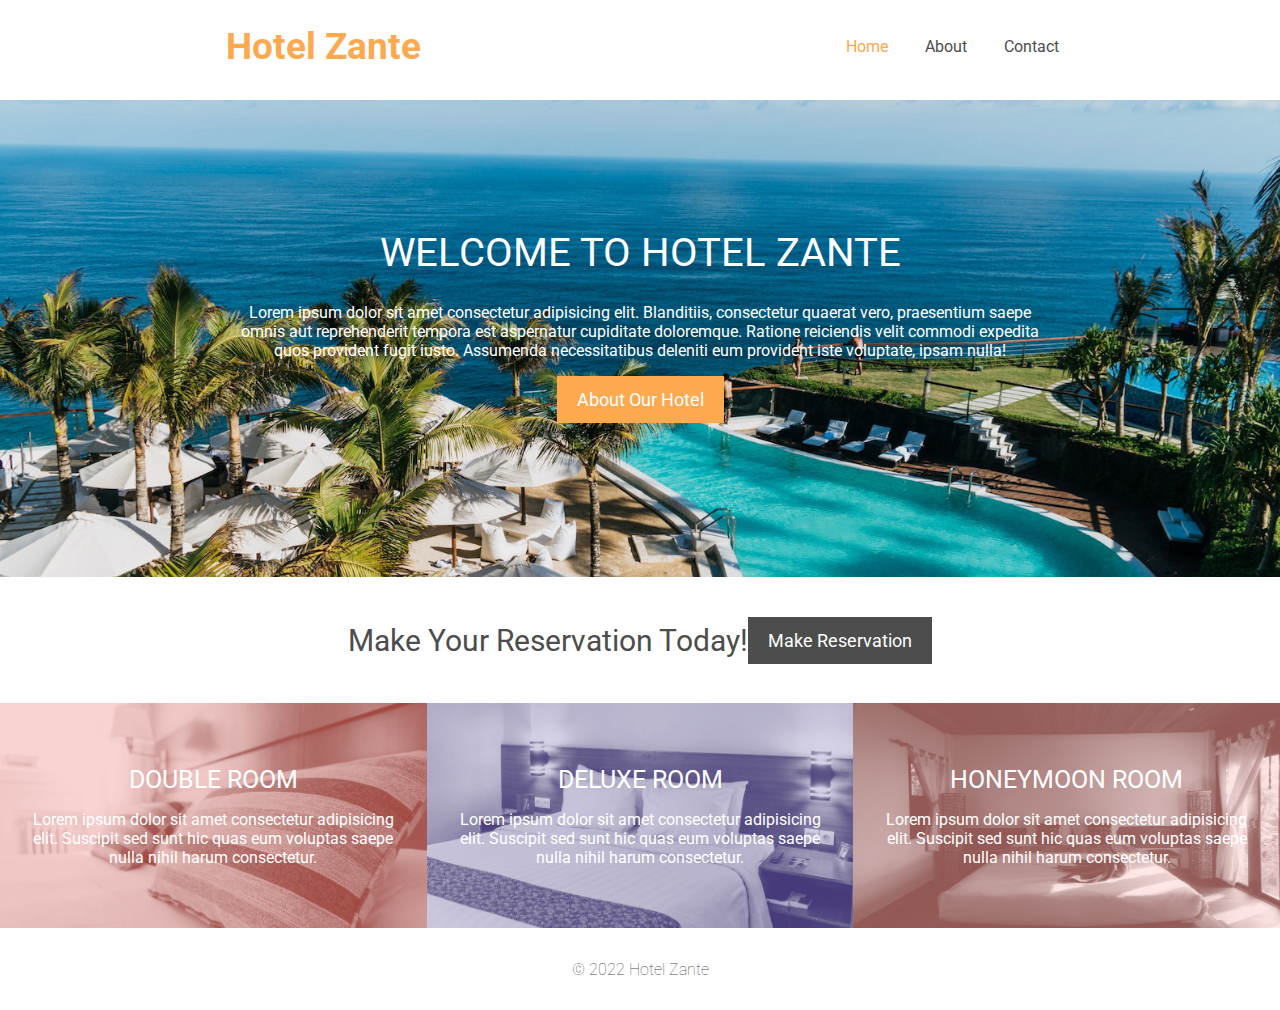
<file: index.html>
<!DOCTYPE html>
<html>
    <head>
        <link rel="preconnect" href="https://fonts.gstatic.com">
        <link href="https://fonts.googleapis.com/css2?family=Roboto:wght@300;700&display=swap" rel="stylesheet">
        <link rel="stylesheet" href="./style.css">
        <title>Hotel Zante</title>
    </head>
    <body>
        <header>
            <h1 class="headTitle">
                Hotel Zante
            </h1>
            <div class="headNav">
                <nav class="navButtom">
                    <a id="buttomheaderHome" href="./index.html" >Home</a>
                    <a id="buttomheaderAbout" href="./about.html" >About</a>
                    <a id="buttomheaderContact" href="./contact.html" >Contact</a>
                </nav>
            </div> 
        </header>
        <section class="welcomeHotel">
            <!-- <img class="welcomeHotelBackImage" src="./img/showcase.jpg" alt="imagen de base para la bienvenida del hotel"> -->
            <article class="infoWelcomeHotel">
                <h1 class="titleWelcomeHotel">WELCOME TO HOTEL ZANTE</h1> 
                <p>Lorem ipsum dolor sit amet consectetur adipisicing elit. Blanditiis, consectetur quaerat vero, praesentium saepe omnis aut reprehenderit tempora est aspernatur cupiditate doloremque. Ratione reiciendis velit commodi expedita quos provident fugit iusto. Assumenda necessitatibus deleniti eum provident iste voluptate, ipsam nulla!</p>
                <a id="buttomWelcomeHotel" href="./about.html">About Our Hotel</a>
            </article>
        </section>   
        <section class="makeReservation">
            <div class="textMakeReservation">
            <h1 >Make Your Reservation Today!</h1>
            </div>
            <a id="buttomMakeReservation" href="./contact.html">Make Reservation</a>
        </section>
        <section class="diferentTipsOfRooms">
            <div class="roomsInfoDOUBLE">
                <!-- <img src="./img/feature-1.jpg" alt="imagen de base para DOUBLE ROOM"> -->
                <h1 class="roomstitle">DOUBLE ROOM</h1>
                <p>Lorem ipsum dolor sit amet consectetur adipisicing elit. Suscipit sed sunt hic quas eum voluptas saepe nulla nihil harum consectetur.</p>
            </div>
            <div class="roomsInfoDELUXE">
                <!-- <img src="./img/feature-2.jpg" alt="imagen de base para DELUXE ROOM"> -->
                <h1 class="roomstitle">DELUXE ROOM</h1>
                <p>Lorem ipsum dolor sit amet consectetur adipisicing elit. Suscipit sed sunt hic quas eum voluptas saepe nulla nihil harum consectetur.</p>
            </div>
            <div class="roomsInfoHONEYMOON">
                <!-- <img src="./img/feature-3.jpg" alt="imagen de base para HONEYMOON ROOM"> -->
                <h1 class="roomstitle">HONEYMOON ROOM</h1>
                <p>Lorem ipsum dolor sit amet consectetur adipisicing elit. Suscipit sed sunt hic quas eum voluptas saepe nulla nihil harum consectetur.</p>
            </div>
        </section>
        <footer>
            <p>© 2022 Hotel Zante</p>
        </footer>
    </body>
</html>
</file>
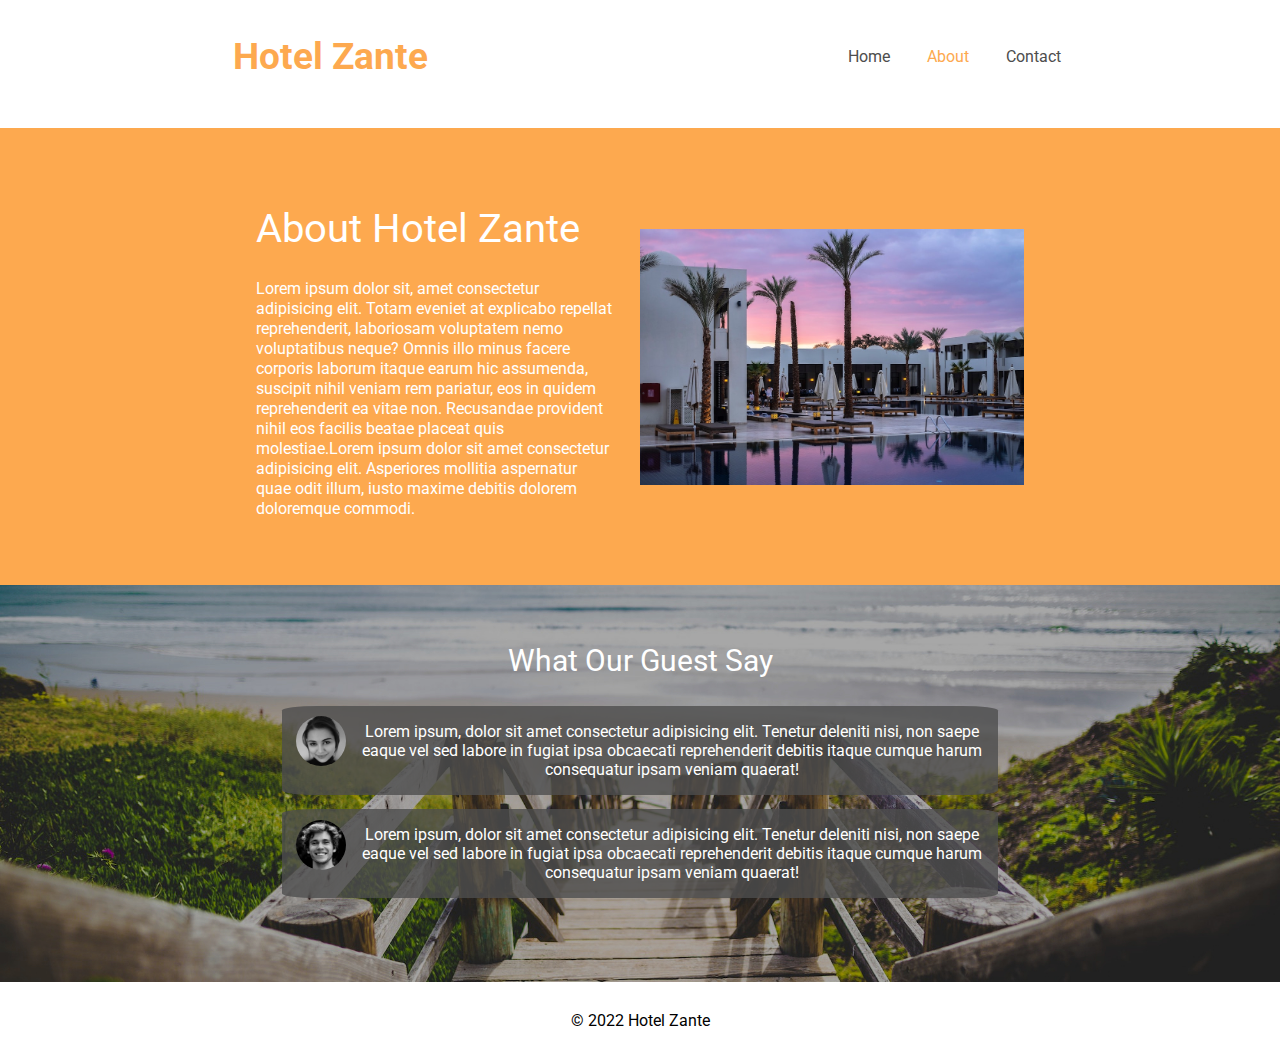
<file: about.html>
<!DOCTYPE html>
<html>
    <head>
        <link rel="preconnect" href="https://fonts.gstatic.com">
        <link href="https://fonts.googleapis.com/css2?family=Roboto:wght@300;700&display=swap" rel="stylesheet">
        <link rel="stylesheet" href="./about-style.css">
        <title>Hotel Zante</title>
    </head>
    <body>
        <header>
            <h1 class="headTitle">
                Hotel Zante
            </h1>
            <div class="headNav">
                <nav class="navButtom">
                    <a id="homeButtom" href="./index.html">Home</a>
                    <a id="aboutButtom" href="./about.html">About</a>
                    <a id="contactButtom" href="./contact.html">Contact</a>
                </nav>
            </div> 
        </header>
        <div class="aboutHotel">
            <div class="aboutHotelInfo">
                <h1 class="aboutHotelTitle">About Hotel Zante</h1>
                <p class="aboutHotelText">Lorem ipsum dolor sit, amet consectetur adipisicing elit. Totam eveniet at explicabo repellat reprehenderit, laboriosam voluptatem nemo voluptatibus neque? Omnis illo minus facere corporis laborum itaque earum hic assumenda, suscipit nihil veniam rem pariatur, eos in quidem reprehenderit ea vitae non. Recusandae provident nihil eos facilis beatae placeat quis molestiae.Lorem ipsum dolor sit amet consectetur adipisicing elit. Asperiores mollitia aspernatur quae odit illum, iusto maxime debitis dolorem doloremque commodi.</p>
            </div>
            <img class="aboutHotelImage" src="./img/about.jpg" alt="imagen que esta al lado de abouthotelinfo">
        </div>
        <div class="whatOurGuestSay">
            <!-- <img src="./img/testimonials.jpg" alt="imagen de fondo que despues la pondre en css"> -->
            <h1 class="whatOurGuestSayTitle">What Our Guest Say</h1>
            <div class="testimonialsBoxes">
                <img class="testimonialphoto" src="./img/testimonial-1.jpg" alt="imagen de la primera que da su opinion sobre el hotel">
                <p>Lorem ipsum, dolor sit amet consectetur adipisicing elit. Tenetur deleniti nisi, non saepe eaque vel sed labore in fugiat ipsa obcaecati reprehenderit debitis itaque cumque harum consequatur ipsam veniam quaerat!</p>
            </div>
            <div class="testimonialsBoxes">
                <img class="testimonialphoto" src="./img/testimonial-2.jpg" alt="imagen de la segunda que da su opinion sobre el hotel">
                <p>Lorem ipsum, dolor sit amet consectetur adipisicing elit. Tenetur deleniti nisi, non saepe eaque vel sed labore in fugiat ipsa obcaecati reprehenderit debitis itaque cumque harum consequatur ipsam veniam quaerat!</p>
            </div>
        </div>
        <footer>
            <p>© 2022 Hotel Zante</p>
        </footer>
    </body>
</html>
</file>
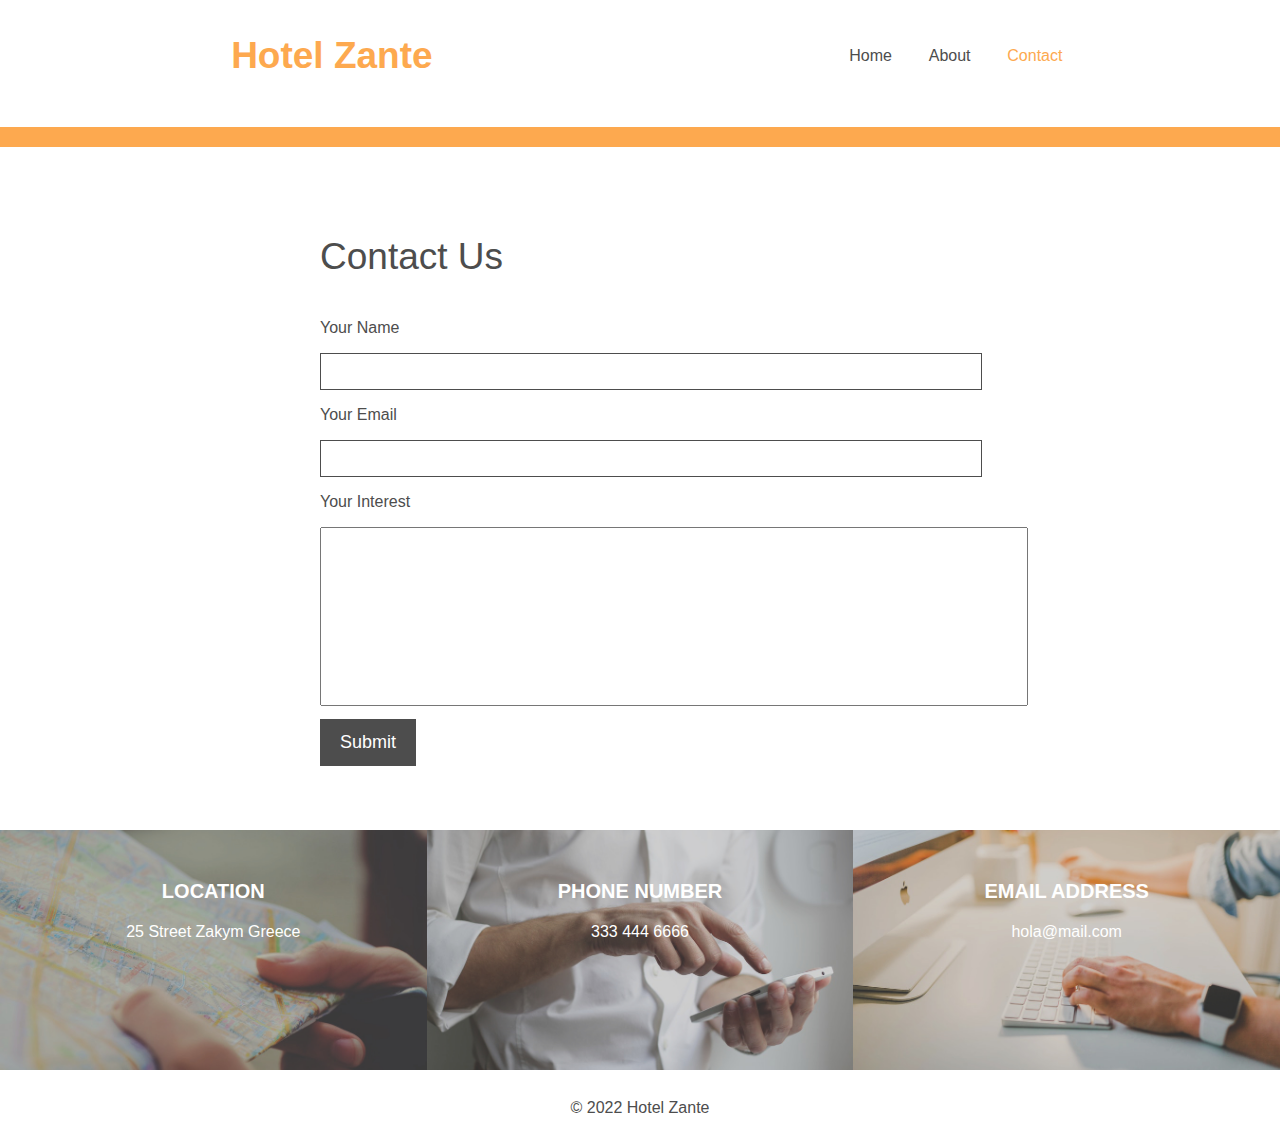
<file: contact.html>
<!DOCTYPE html>
<html>
    <head>
        <link rel="stylesheet" href="./contact-style.css">
        <title>Hotel Zante</title>
    </head>
    <body>
        <header>
            <h1 class="headTitle">
                Hotel Zante
            </h1>
            <div class="headNav">
                <nav class="navButtom">
                    <a id="homeButtom" href="./index.html">Home</a>
                    <a id="aboutButtom" href="./about.html">About</a>
                    <a id="contactButtom" href="./contact.html">Contact</a>
                </nav>
            </div> 
        </header>
        <hr></hr>
        <div class="contactUs">
            <h1 class="contactUsTitle">Contact Us</h1>
            <div class="personalQuestions">
               <div>
                    <p>Your Name</p>
                    <input class="answerBox1and2" type="text">
                </div>
                <div>
                    <p>Your Email</p>
                    <input class="answerBox1and2" type="text">
                </div>
                <div>
                    <p>Your Interest</p>
                    <input class="answerBox3" type="text">
                </div>
            </div>
            <div class="buttonsubmit">Submit</div>
        </div>
        <div class="moreInfo">
            <div class="location">
                <!-- <img src="./img/contact-feature-1.jpg" alt="primera imagen de base que despues cambiare a css"> -->
                <p class="moreInfoTitle">LOCATION</p>
                <p class="moreInfoText">25 Street Zakym Greece</p>
            </div>
            <div class="PhomeNumber">
                <!-- <img src="./img/contact-feature-2.jpg" alt="primera imagen de base que despues cambiare a css"> -->
                <p class="moreInfoTitle">PHONE NUMBER</p>
                <p class="moreInfoText">333 444 6666</p>
            </div>
            <div class="EmailAddress">
                <!-- <img src="./img/contact-feature-3.jpg" alt="primera imagen de base que despues cambiare a css"> -->
                <p class="moreInfoTitle">EMAIL ADDRESS</p>
                <p class="moreInfoText">hola@mail.com</p>
            </div>
        </div>
        <footer>
            <p>© 2022 Hotel Zante</p>
        </footer>
    </body>
</html>
</file>
<file: style.css>
body {
    display: flex;
    flex-direction: column;
    margin: unset;
}
*{
    font-family: 'Roboto', sans-serif;
}
header {
    display: flex;
    justify-content: space-around;
    margin: 0% 0% 0.6% 1.8%;
    align-items: center;
}
.headNav {
    font-size: 18px;
    text-align: center;
    color: black;
    text-decoration: none;
}
.headTitle {
    color: #fda94f;
    font-size: 37px;
    cursor: pointer;
}
.navButtom a {
    color: #4d4d4d;
    text-decoration: none;
    font-size: 16px;
}
.navButtom {
    display: flex;
    justify-content: space-around;
    width: 250px;
}
#buttomheaderHome {
    color: #fda94f;
}
.navButtom a:hover {
    color: #fda94f;
}
.welcomeHotel {
    background: url(./img/showcase.jpg);
    background-repeat: no-repeat;
    background-position: center;
    background-size: cover;
    text-align: center;
    padding: 8% 14% 12% 14%;
    box-sizing: border-box;
}
p {
    color: white;
    font-size: 16px;
    padding: 0% 6%;
}
.titleWelcomeHotel {
    color: white;
    font-size: 40px;
    font-weight: unset;
}
#buttomWelcomeHotel {
    background: #fda94f;   
    text-decoration: none;
    display: inline-block;
    font-size: 18px;
    color: white;
    padding: 13px 20px;
    border: none;
    cursor: pointer;
}
#buttomWelcomeHotel:hover {
   background: #fec281;
}
.makeReservation {
    display: flex;
    align-items: center;
    justify-content: center;
    padding: 2%;
}
.textMakeReservation h1{
    color: #4d4d4d;
    font-size: 30px;
    font-weight: normal;
}
#buttomMakeReservation {
    background: #4d4d4d;   
    text-decoration: none;
    display: inline-block;
    font-size: 18px;
    color: white;
    padding: 13px 20px;
    border: none;
    cursor: pointer;
}
#buttomMakeReservation:hover {
    background: #737373;
 }
.diferentTipsOfRooms {
    display: flex;
}
.roomsInfoDOUBLE {
background: url(./img/feature-1.jpg);
background-repeat: no-repeat;
background-size: cover;
text-align: center;
padding: 3.50% 0% 3.50% 0%;
}
.roomsInfoDELUXE {
background: url(./img/feature-2.jpg);
background-repeat: no-repeat;
background-size: cover;
text-align: center;
padding: 3.50% 0% 3.50% 0%;
}
.roomsInfoHONEYMOON {
background: url(./img/feature-3.jpg);
background-repeat: no-repeat;
background-size: cover;
text-align: center;
padding: 3.50% 0% 3.50% 0%;
}
.roomstitle {
    color: white;
    font-size: 25px;
    font-weight: unset;
}
footer p{
    text-align: center;
    padding: 1.20% 0% 1.20% 0%;
    font-weight: lighter;
    color: #4d4d4d;
}
</file>
<file: about-style.css>
body {
    display: flex;
    flex-direction: column;
    margin: unset;
}
*{
    font-family: 'Roboto', sans-serif; 
}
header {
    display: flex;
    justify-content: space-around;
    margin: 0.8% 0% 2% 2.5%;
    align-items: center;
}
.headNav {
    font-size: 18px;
    text-align: center;
    color: black;
    text-decoration: none;
}
.headTitle {
    color: #fda94f;
    font-size: 37px;
    cursor: pointer;
}
.navButtom a {
    color: #4d4d4d;
    text-decoration: none;
    font-size: 16px;
}
.navButtom {
    display: flex;
    justify-content: space-around;
    width: 250px;
}
#aboutButtom {
    color: #fda94f;
}
.navButtom a:hover {
    color: #fda94f;
}
.aboutHotel {
    display: flex;
    flex-direction: row;
    justify-content: center;
    background: #fda94f;
    margin: unset;
    align-items: center;
    padding: 50px 0px;
}
.aboutHotelInfo {
    color: white;
    width: 50%;
    box-sizing: border-box;
    padding: 0% 2% 0% 20%;
}
.aboutHotelTitle {
    font-size: 40px;
    font-weight: unset;
}
.aboutHotelText {
    font-size: 16px;
    line-height: 20px;
}
.aboutHotelImage {
    width: 30%;
    padding-right: 20%;
}
.whatOurGuestSay {
    display: flex;
    flex-direction: column;
    justify-content: center;
    align-items: center;
    background: url(./img/testimonials.jpg);
    background-position: center;
    background-repeat: no-repeat;
    background-size: cover;
    text-align: center;
    padding: 3% 22% 6% ;
}
.whatOurGuestSayTitle {
    color: white;
    font-size: 30px;
    font-weight: unset;
}
.testimonialsBoxes {
    background: rgb(77, 77, 77, 0.8);
    display: flex;
    margin: 1% 0%;
    color: white;
    font-size: 16px;
    border-radius: 5%;
    
}
.testimonialphoto {
    height: 50px;
    border-radius: 50%;
    margin: 1.5% 0% 0.5% 2%;
}
footer {
    text-align: center;
    padding: 1% 0%;
}
</file>
<file: contact-style.css>
body {
    display: flex;
    flex-direction: column;
    margin: unset;
}
*{
    font-family: 'Roboto', sans-serif; 
}
header {
    display: flex;
    justify-content: space-around;
    margin: 0.8% 0% 2% 2.5%;
    align-items: center;
}
.headNav {
    font-size: 18px;
    text-align: center;
    color: black;
    text-decoration: none;
}
.headTitle {
    color: #fda94f;
    font-size: 37px;
    cursor: pointer;
}
.navButtom a {
    color: #4d4d4d;
    text-decoration: none;
    font-size: 16px;
}
.navButtom {
    display: flex;
    justify-content: space-around;
    width: 250px;
}
#contactButtom {
    color: #fda94f;
}
.navButtom a:hover {
    color: #fda94f;
}
hr { 
    background: #fda94f;
    margin: unset;
    height: 20px;
    border: none;
}
.contactUs {
    display: flex;
    flex-direction: column;
    justify-content: center;
    align-items: center;
    color: #4d4d4d;
    margin: 5% 0%;
}
.contactUsTitle {
    font-size: 37px;
    font-weight: unset;
    align-self: flex-start;
    margin-left: 25%;
}
.personalQuestions {
    width: 50%;
    height: 40%;
}
.answerBox1and2 {
    padding: 10px;
    width: 100%;
    border: 1px solid #4d4d4d;
}
.answerBox3 {
    padding: 80px;
    width: 85%;
    margin-bottom: 2%;
}
.buttonsubmit {
    background: #4d4d4d;
    color: white;
    font-size: 18px;
    padding: 13px 20px;
    display: inline-block;
    cursor: pointer;
    border: none;
    align-self: flex-start;
    margin-left: 25%;
}
.buttonsubmit:hover {
    background: #737373;
}
.moreInfo {
    display: flex;
    box-sizing: border-box;
    color: white;
    margin: unset;
}
.location {
    background: url(./img/contact-feature-1.jpg);
    background-repeat: no-repeat;
    background-size: cover;
    background-position: center;
    text-align: center;
    width: 33.3%;
    text-align: center;
    padding: 30px;
    height: 180px;
}
.PhomeNumber {
    background: url(./img/contact-feature-2.jpg);
    background-repeat: no-repeat;
    background-size: cover;
    background-position: center;
    text-align: center;
    width: 33.3%;
    text-align: center;
    padding: 30px;
    height: 180px;
}
.EmailAddress {
    background: url(./img/contact-feature-3.jpg);
    background-repeat: no-repeat;
    background-size: cover;
    background-position: center;
    text-align: center;
    width: 33.3%;
    text-align: center;
    padding: 30px;
    height: 180px;
}
.moreInfoTitle {
    font-size: 20px;
    font-weight: bold;
}
.moreInfoText {
    font-size: 16px;
}
footer {
    text-align: center;
    margin: 1% 0%;
    color: #4d4d4d;
}
</file>
